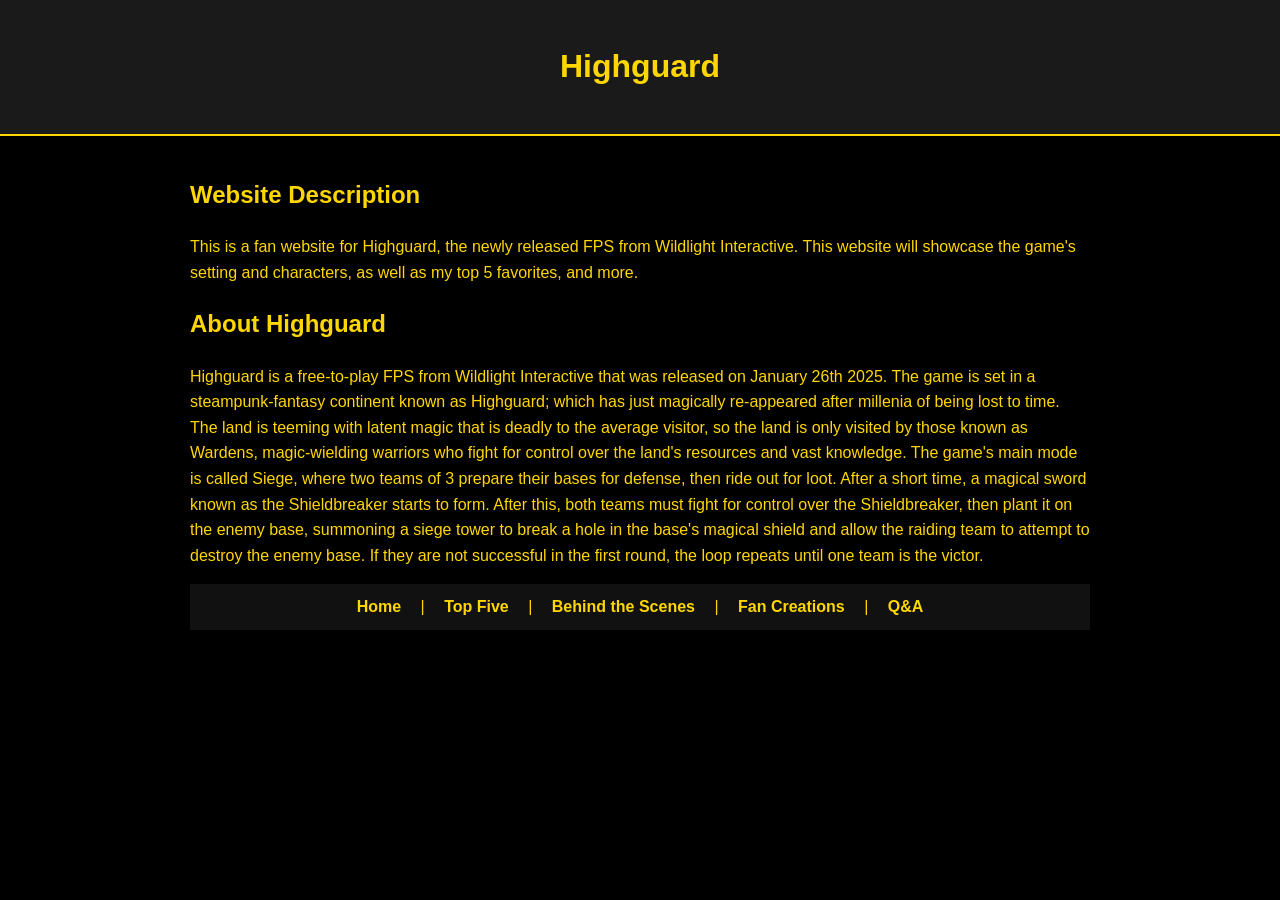
<file: index.html>
<!DOCTYPE html>
<html lang="en">
<head>
    <link rel="stylesheet" href="style.css">
    <meta charset="UTF-8">
    <title>Highguard</title>
</head>
<body>

<header>
    <h1>Highguard</h1>
</header>

<main>
    <h2>Website Description</h2>

    <p>
        This is a fan website for Highguard, the newly released FPS from Wildlight Interactive. This website will showcase the game's setting and characters, as well as my top 5 favorites, and more.
    </p>

    <h2>About Highguard</h2>
    <p>Highguard is a free-to-play FPS from Wildlight Interactive that was released on January 26th 2025. The game is set in a steampunk-fantasy continent known as Highguard; which has just magically re-appeared 
    after millenia of being lost to time. The land is teeming with latent magic that is deadly to the average visitor, so the land is only visited by those known as Wardens, magic-wielding warriors who fight for control 
    over the land's resources and vast knowledge. The game's main mode is called Siege, where two teams of 3 prepare their bases for defense, then ride out for loot. After a short time, a magical sword known as the Shieldbreaker 
    starts to form. After this, both teams must fight for control over the Shieldbreaker, then plant it on the enemy base, summoning a siege tower to break a hole in the base's magical shield and allow the raiding team to attempt 
    to destroy the enemy base. If they are not successful in the first round, the loop repeats until one team is the victor.</p>
    <nav>
    <a href="index.html">Home</a> |
    <a href="top-five.html">Top Five</a> |
    <a href="behind-the-scenes.html">Behind the Scenes</a> | 
    <a href="fan-creations.html">Fan Creations</a> |
    <a href="qa.html">Q&A</a> 
</nav>

</main>



</body>
</html>
</file>
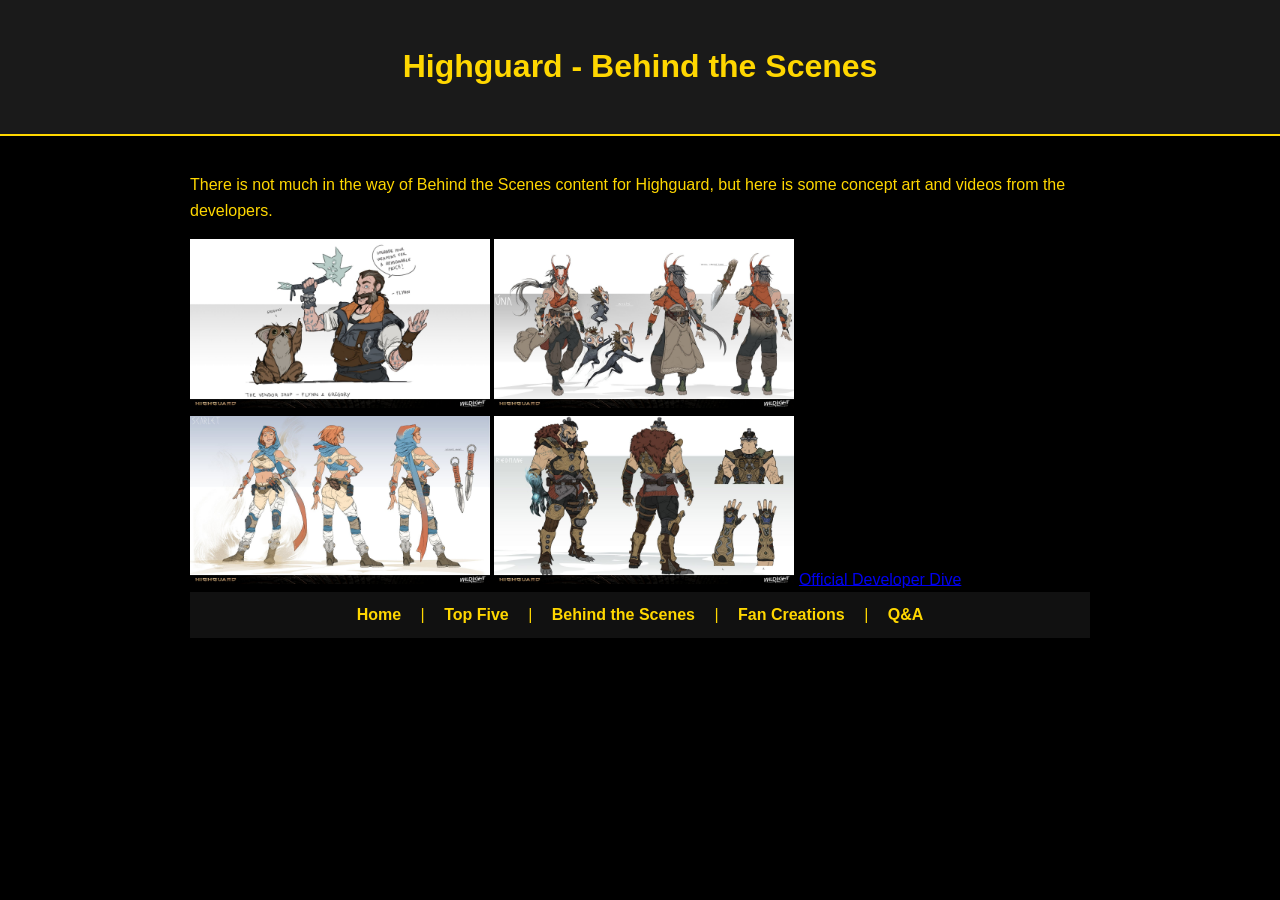
<file: behind-the-scenes.html>
<!DOCTYPE html>
<html lang="en">
<head>
    <link rel="stylesheet" href="style.css">
    <meta charset="UTF-8">
    <title>Highguard - Behind the Scenes</title>
</head>
<body>

<header>
    <h1>Highguard - Behind the Scenes</h1>
</header>

<main>
    

    <p>
        There is not much in the way of Behind the Scenes content for Highguard, but here is some concept art and videos from the developers.
    </p>

   <img src="Flynn.png" alt="Trader Flynn and his pet Gregory" width="300">
  <img src="UnaConceptArt.png" alt="Una and her forest wisps" width="300">
  <img src="Scarlet.png" alt="Scarlet the Assassin Princess" width="300">
  <img src="RedmaneConceptArt.png" alt="Redmane the Warrior" width="300">

  <a href="https://youtu.be/9IC02ev7qHU?si=cAmd79HRXK60-oxv">Official Developer Dive</a>

    <nav>
    <a href="index.html">Home</a> |
    <a href="top-five.html">Top Five</a> |
    <a href="behind-the-scenes.html">Behind the Scenes</a> | 
    <a href="fan-creations.html">Fan Creations</a> |
    <a href="qa.html">Q&A</a> 
</nav>

</main>



</body>
</html>
</file>
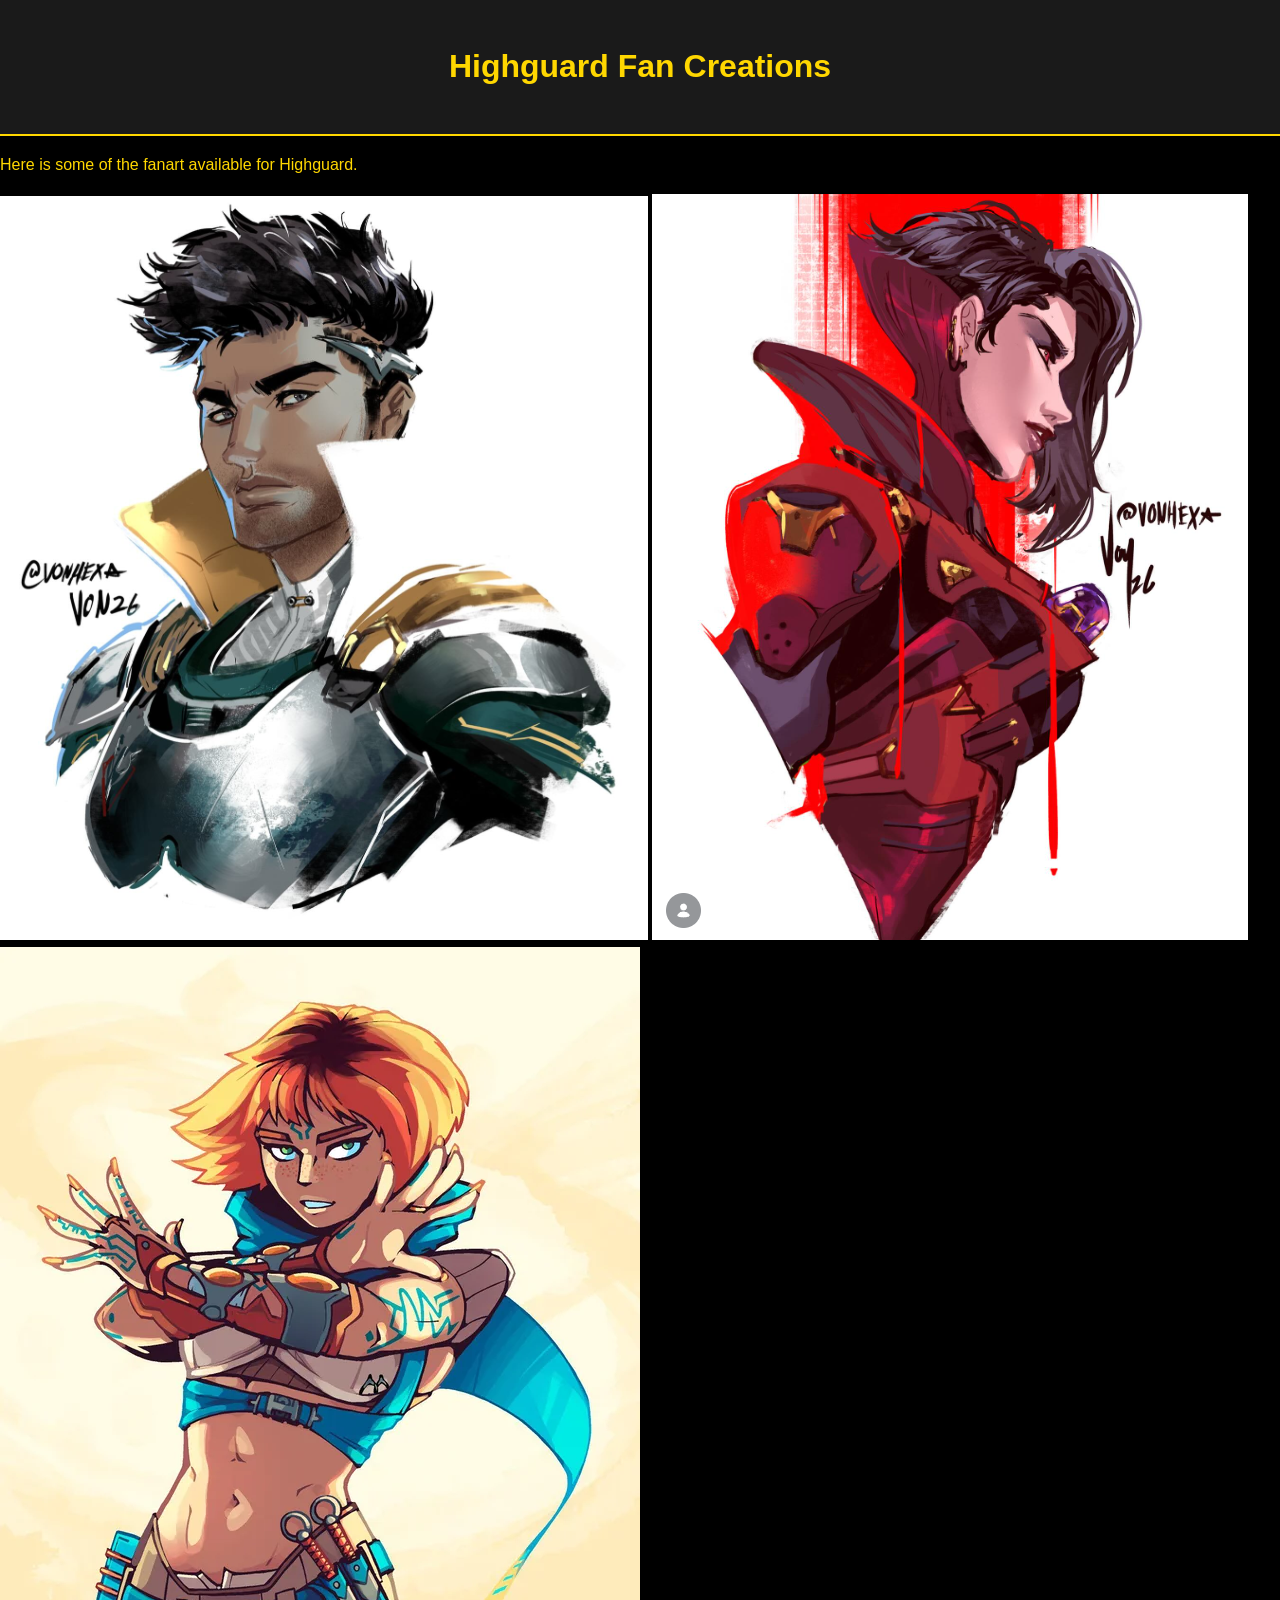
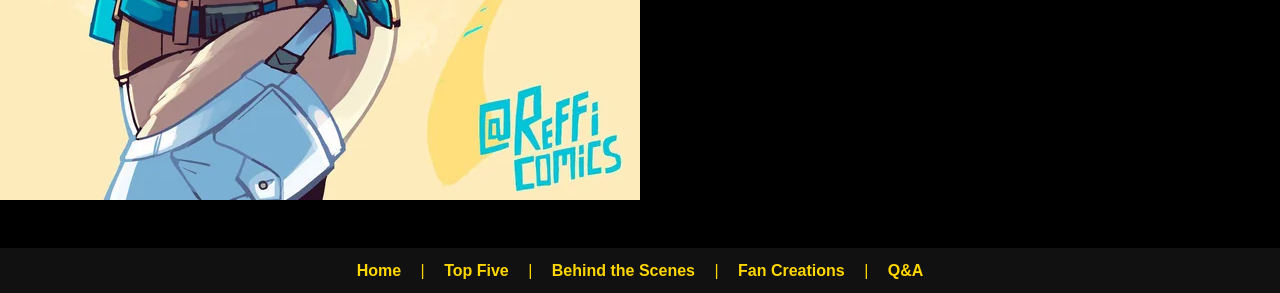
<file: fan-creations.html>
<!DOCTYPE html>
<html lang="en">
<head>
    <link rel="stylesheet" href="style.css">
    <meta charset="UTF-8">
    
<header>
<h1>Highguard Fan Creations</h1>
</header>

<p>Here is some of the fanart available for Highguard.</p>

<img src="atticusfanart.png" alt="Fanart of Atticus by vonhexa" width:"300">
<img src="marafanart.png" alt="Fanart of Mara by vonhexa" width:"300">
<img src="scarletfanart.webp" alt="Fanart of Scarlet by ReffiComics" width:"300">


<main>

</main>

<nav>
    <a href="index.html">Home</a> |
    <a href="top-five.html">Top Five</a> |
    <a href="behind-the-scenes.html">Behind the Scenes</a> | 
    <a href="fan-creations.html">Fan Creations</a> |
    <a href="qa.html">Q&A</a> 
</nav>


</body>
</html>
</file>
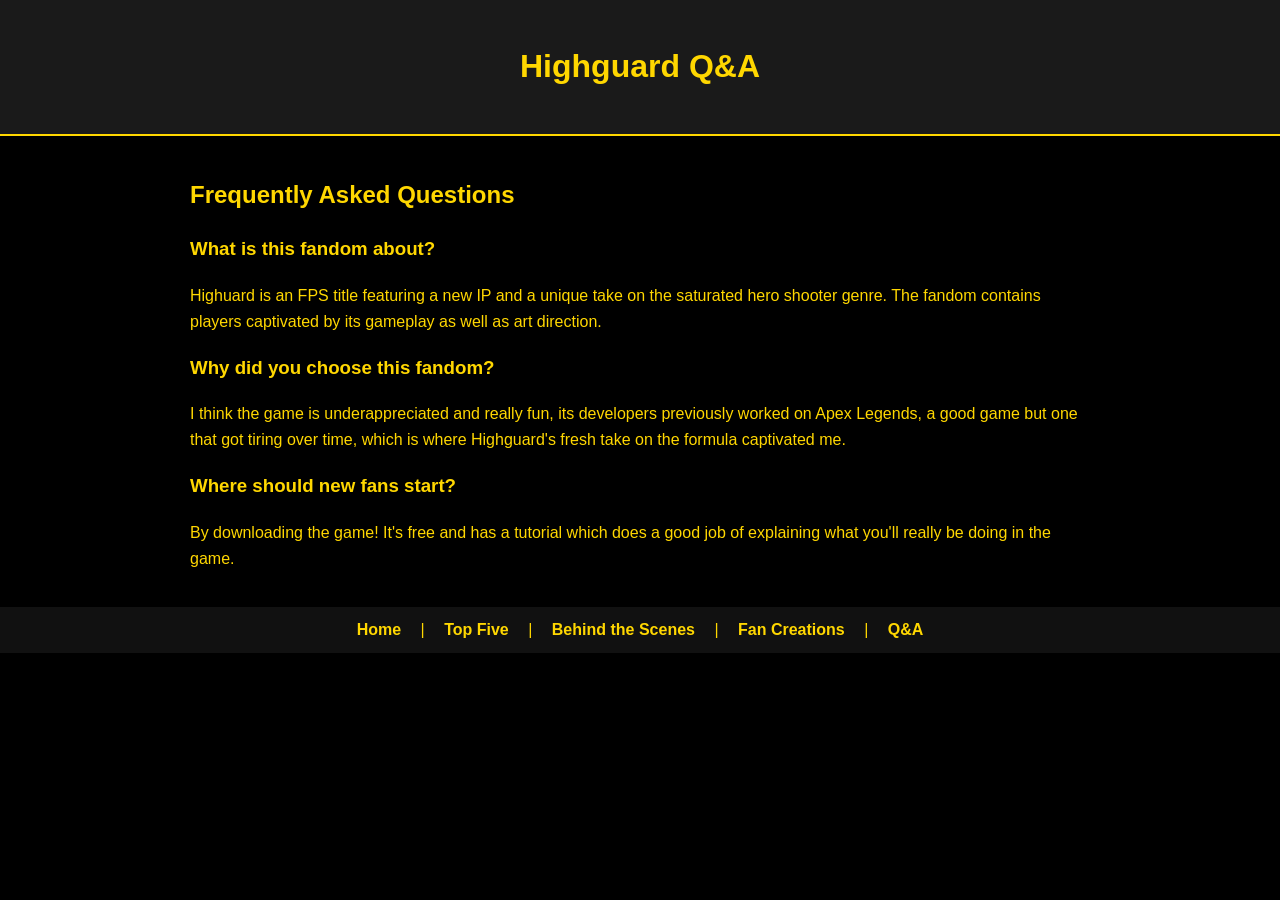
<file: qa.html>
<!DOCTYPE html>
<html lang="en">
<head>
    <link rel="stylesheet" href="style.css">
    <meta charset="UTF-8">
    
<header>
<h1>Highguard Q&A</h1>
</header>

<main>

<h2>Frequently Asked Questions</h2>

<h3>What is this fandom about?</h3>

<p>
Highuard is an FPS title featuring a new IP and a unique take on the saturated hero shooter genre. The fandom contains players captivated by its gameplay as well as art direction.
</p>

<h3>Why did you choose this fandom?</h3>

<p>
I think the game is underappreciated and really fun, its developers previously worked on Apex Legends, a good game but one that got tiring over time, which is where Highguard's fresh take on the formula captivated me.
</p>

<h3>Where should new fans start?</h3>

<p>
By downloading the game! It's free and has a tutorial which does a good job of explaining what you'll really be doing in the game.
</p>

</main>

<nav>
    <a href="index.html">Home</a> |
    <a href="top-five.html">Top Five</a> |
    <a href="behind-the-scenes.html">Behind the Scenes</a> | 
    <a href="fan-creations.html">Fan Creations</a> |
    <a href="qa.html">Q&A</a> 
</nav>


</body>
</html>
</file>
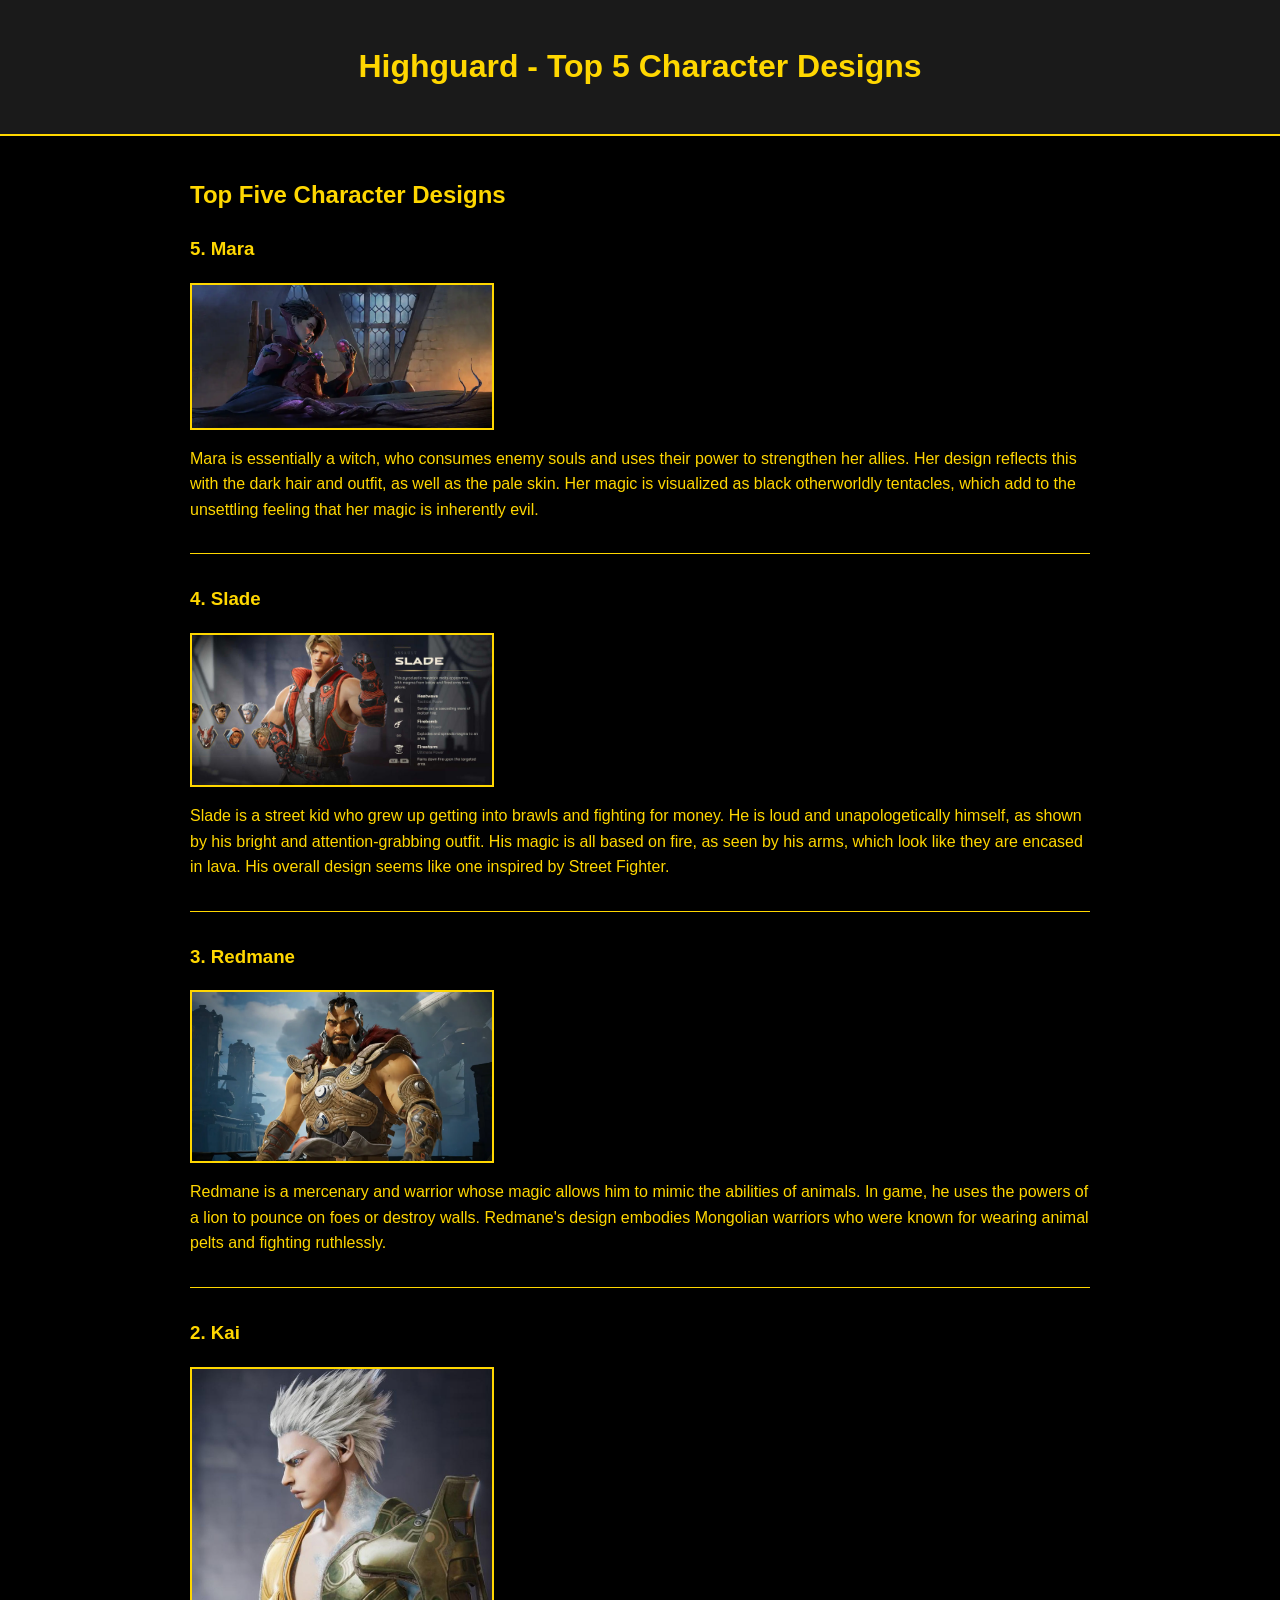
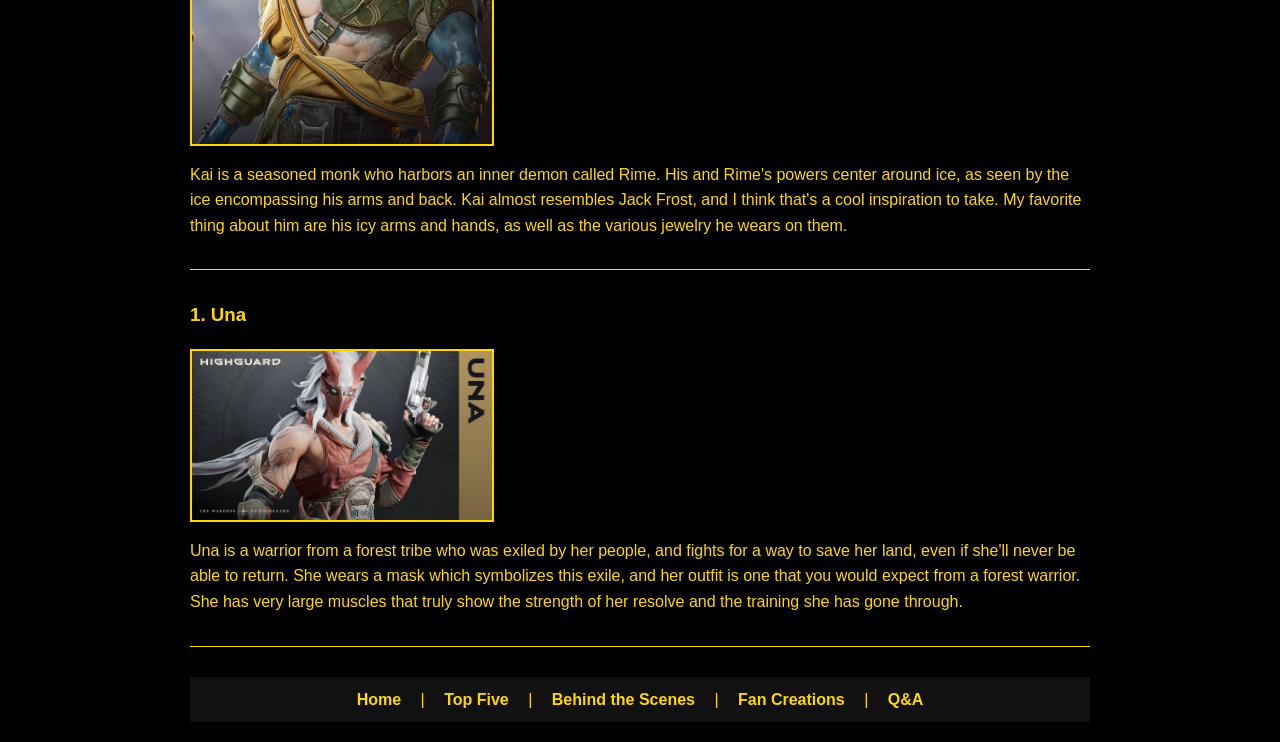
<file: top-five.html>
<!DOCTYPE html>
<html lang="en">
<head>
    <link rel="stylesheet" href="style.css">
    <meta charset="UTF-8">
    <title>Highguard - Top 5 Character Designs</title>
</head>
<body>

<header>
    <h1>Highguard - Top 5 Character Designs</h1>
</header>

    <main>
    <h2>Top Five Character Designs</h2>
    <section> 
       <h3>5. Mara</h3>
      <img src="Mara.png" alt="Mara" width="300">
      <p>Mara is essentially a witch, who consumes enemy souls and uses their power to strengthen her allies. Her design reflects this with the dark hair and outfit, as well as the pale skin. Her magic is visualized as 
      black otherworldly tentacles, which add to the unsettling feeling that her magic is inherently evil.</p>
    </section>
      <section>
<h3>4. Slade</h3>
        <img src="Slade.png" alt="Slade" width="300">
        <p>Slade is a street kid who grew up getting into brawls and fighting for money. He is loud and unapologetically himself, as shown by his bright and attention-grabbing outfit. His magic is all based on fire,
        as seen by his arms, which look like they are encased in lava. His overall design seems like one inspired by Street Fighter.</p>
      </section>
      <section>
        <h3>3. Redmane</h3>
        <img src="Redmane.png" alt="Redmane" width="300">
        <p>Redmane is a mercenary and warrior whose magic allows him to mimic the abilities of animals. In game, he uses the powers of a lion to pounce on foes or destroy walls. Redmane's design embodies Mongolian 
        warriors who were known for wearing animal pelts and fighting ruthlessly.</p>
      </section>
      <section>
        <h3>2. Kai</h3>
        <img src="Kai.png" alt="Kai" width="300">
        <p>Kai is a seasoned monk who harbors an inner demon called Rime. His and Rime's powers center around ice, as seen by the ice encompassing his arms and back. Kai almost resembles Jack Frost, and I think that's 
        a cool inspiration to take. My favorite thing about him are his icy arms and hands, as well as the various jewelry he wears on them.</p>
      </section>
      <section>
      <h3>1. Una</h3>
      <img src="Una.png" alt="Una" width="300">
        <p>Una is a warrior from a forest tribe who was exiled by her people, and fights for a way to save her land, even if she'll never be able to return. She wears a mask which symbolizes this exile, and her outfit 
        is one that you would expect from a forest warrior. She has very large muscles that truly show the strength of her resolve and the training she has gone through.</p>
      </section>
      <nav>
    <a href="index.html">Home</a> |
    <a href="top-five.html">Top Five</a> |
    <a href="behind-the-scenes.html">Behind the Scenes</a> | 
    <a href="fan-creations.html">Fan Creations</a> |
    <a href="qa.html">Q&A</a> 
</nav>

</main>

 



</body>
</html>
</file>
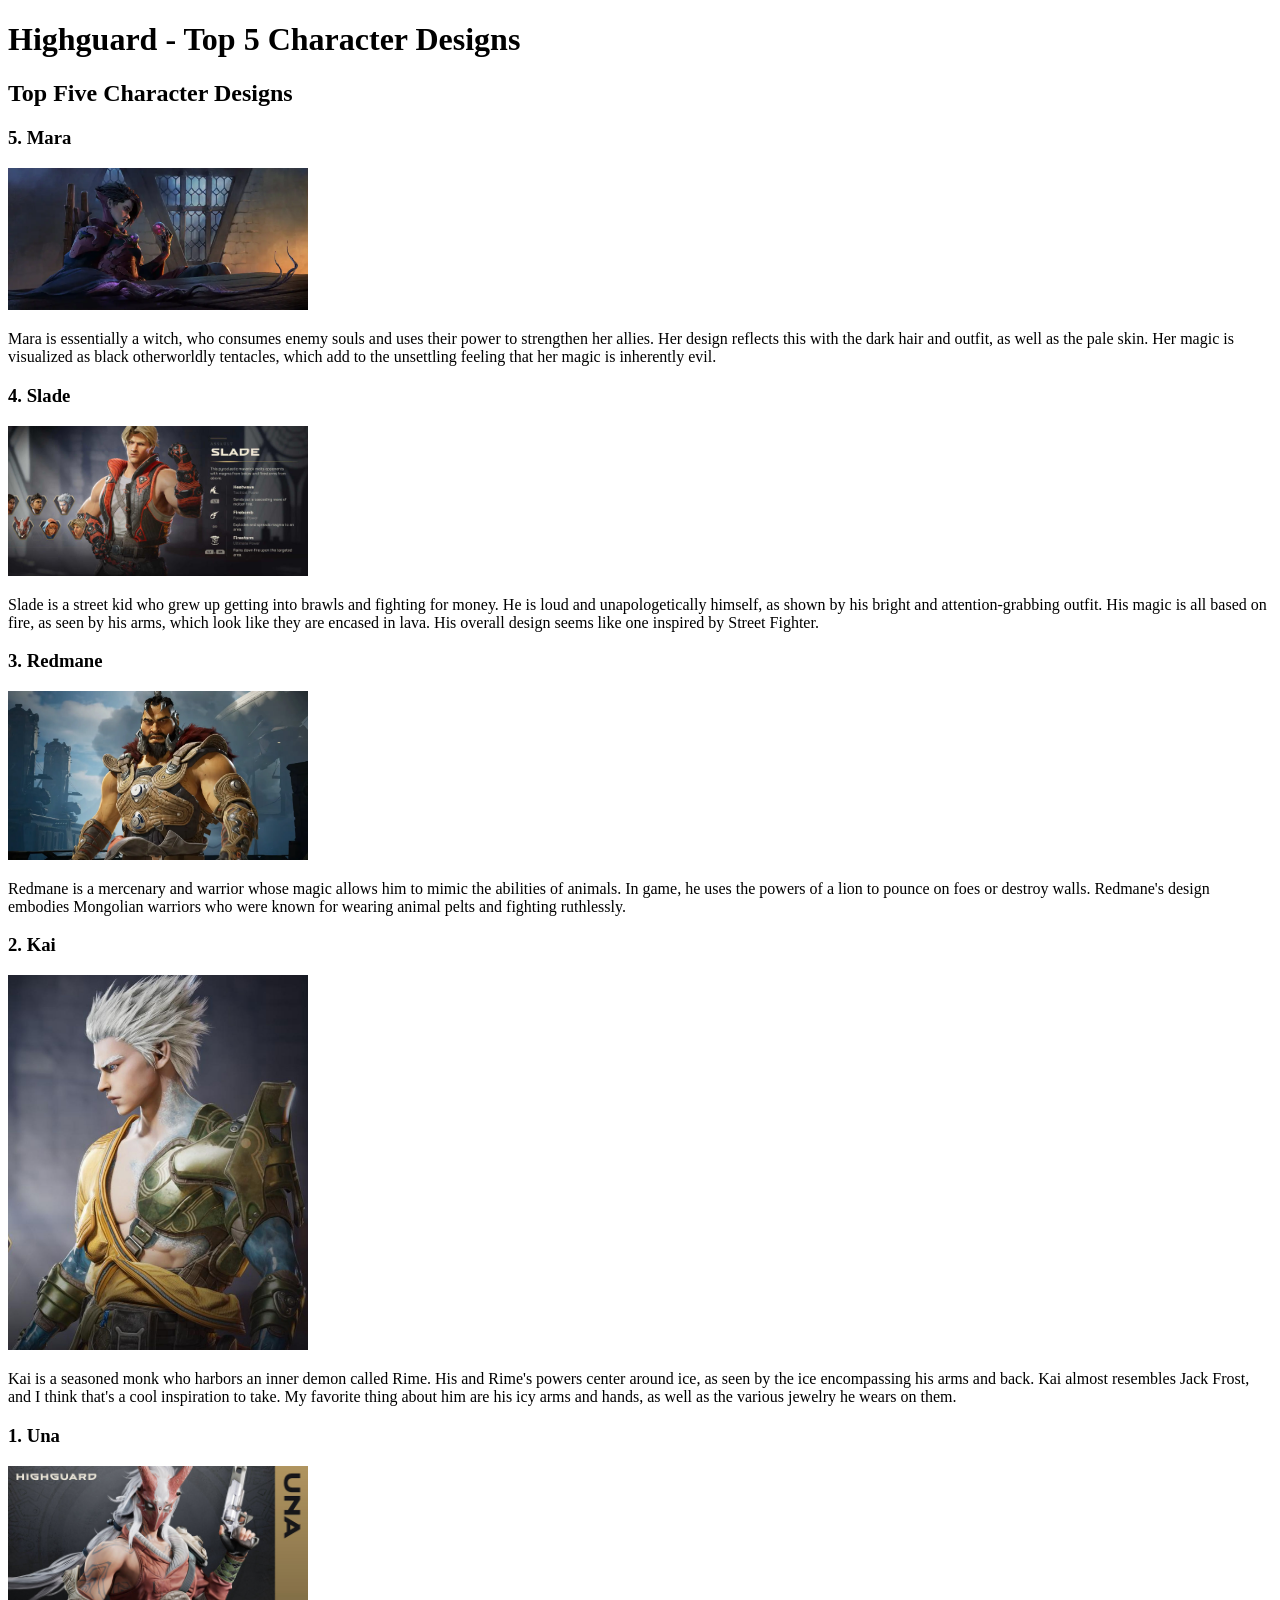
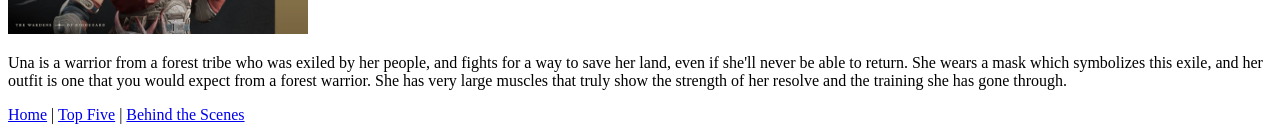
<file: top-fivesad.html>
<!DOCTYPE html>
<html lang="en">
<head>
    <meta charset="UTF-8">
    <title>Highguard - Top 5 Character Designs</title>
</head>
<body>

<header>
    <h1>Highguard - Top 5 Character Designs</h1>
</header>

    <main>
    <h2>Top Five Character Designs</h2>
    <section> 
       <h3>5. Mara</h3>
      <img src="Mara.png" alt="Mara" width="300">
      <p>Mara is essentially a witch, who consumes enemy souls and uses their power to strengthen her allies. Her design reflects this with the dark hair and outfit, as well as the pale skin. Her magic is visualized as 
      black otherworldly tentacles, which add to the unsettling feeling that her magic is inherently evil.</p>
    </section>
      <section>
<h3>4. Slade</h3>
        <img src="Slade.png" alt="Slade" width="300">
        <p>Slade is a street kid who grew up getting into brawls and fighting for money. He is loud and unapologetically himself, as shown by his bright and attention-grabbing outfit. His magic is all based on fire,
        as seen by his arms, which look like they are encased in lava. His overall design seems like one inspired by Street Fighter.</p>
      </section>
      <section>
        <h3>3. Redmane</h3>
        <img src="Redmane.png" alt="Redmane" width="300">
        <p>Redmane is a mercenary and warrior whose magic allows him to mimic the abilities of animals. In game, he uses the powers of a lion to pounce on foes or destroy walls. Redmane's design embodies Mongolian 
        warriors who were known for wearing animal pelts and fighting ruthlessly.</p>
      </section>
      <section>
        <h3>2. Kai</h3>
        <img src="Kai.png" alt="Kai" width="300">
        <p>Kai is a seasoned monk who harbors an inner demon called Rime. His and Rime's powers center around ice, as seen by the ice encompassing his arms and back. Kai almost resembles Jack Frost, and I think that's 
        a cool inspiration to take. My favorite thing about him are his icy arms and hands, as well as the various jewelry he wears on them.</p>
      </section>
      <section>
      <h3>1. Una</h3>
      <img src="Una.png" alt="Una" width="300">
        <p>Una is a warrior from a forest tribe who was exiled by her people, and fights for a way to save her land, even if she'll never be able to return. She wears a mask which symbolizes this exile, and her outfit 
        is one that you would expect from a forest warrior. She has very large muscles that truly show the strength of her resolve and the training she has gone through.</p>
      </section>
      <nav>
    <a href="index.html">Home</a> |
    <a href="top-five.html">Top Five</a> |
    <a href="behind-the-scenes.html">Behind the Scenes</a>
</nav>

</main>

 



</body>
</html>
</file>
<file: style.css>
/* Global Styles */
body {
    background-color: #000000; /* black background */
    color: #FFD700; /* gold text */
    font-family: Arial, sans-serif;
    margin: 0;
    padding: 0;
    line-height: 1.6;
}

/* Header */
header {
    background-color: #1a1a1a; /* slightly lighter black */
    padding: 20px;
    text-align: center;
    border-bottom: 2px solid #FFD700; /* gold underline */
}

/* Navigation */
nav {
    background-color: #111111;
    padding: 10px;
    text-align: center;
}

nav a {
    color: #FFD700;
    text-decoration: none;
    margin: 0 15px;
    font-weight: bold;
}

nav a:hover {
    color: #FFFFFF; /* white on hover */
}

/* Main content */
main {
    padding: 20px;
    max-width: 900px;
    margin: 0 auto;
}

/* Sections in Top Five / Fan Creations */
section {
    margin-bottom: 30px;
    border-bottom: 1px solid #FFD700;
    padding-bottom: 15px;
}

section img {
    display: block;
    margin: 10px 0;
    max-width: 100%;
    border: 2px solid #FFD700;
}

/* Footer */
footer {
    background-color: #1a1a1a;
    color: #FFD700;
    text-align: center;
    padding: 15px;
    border-top: 2px solid #FFD700;
}

/* Headings */
h1, h2, h3 {
    color: #FFD700;
}
</file>
